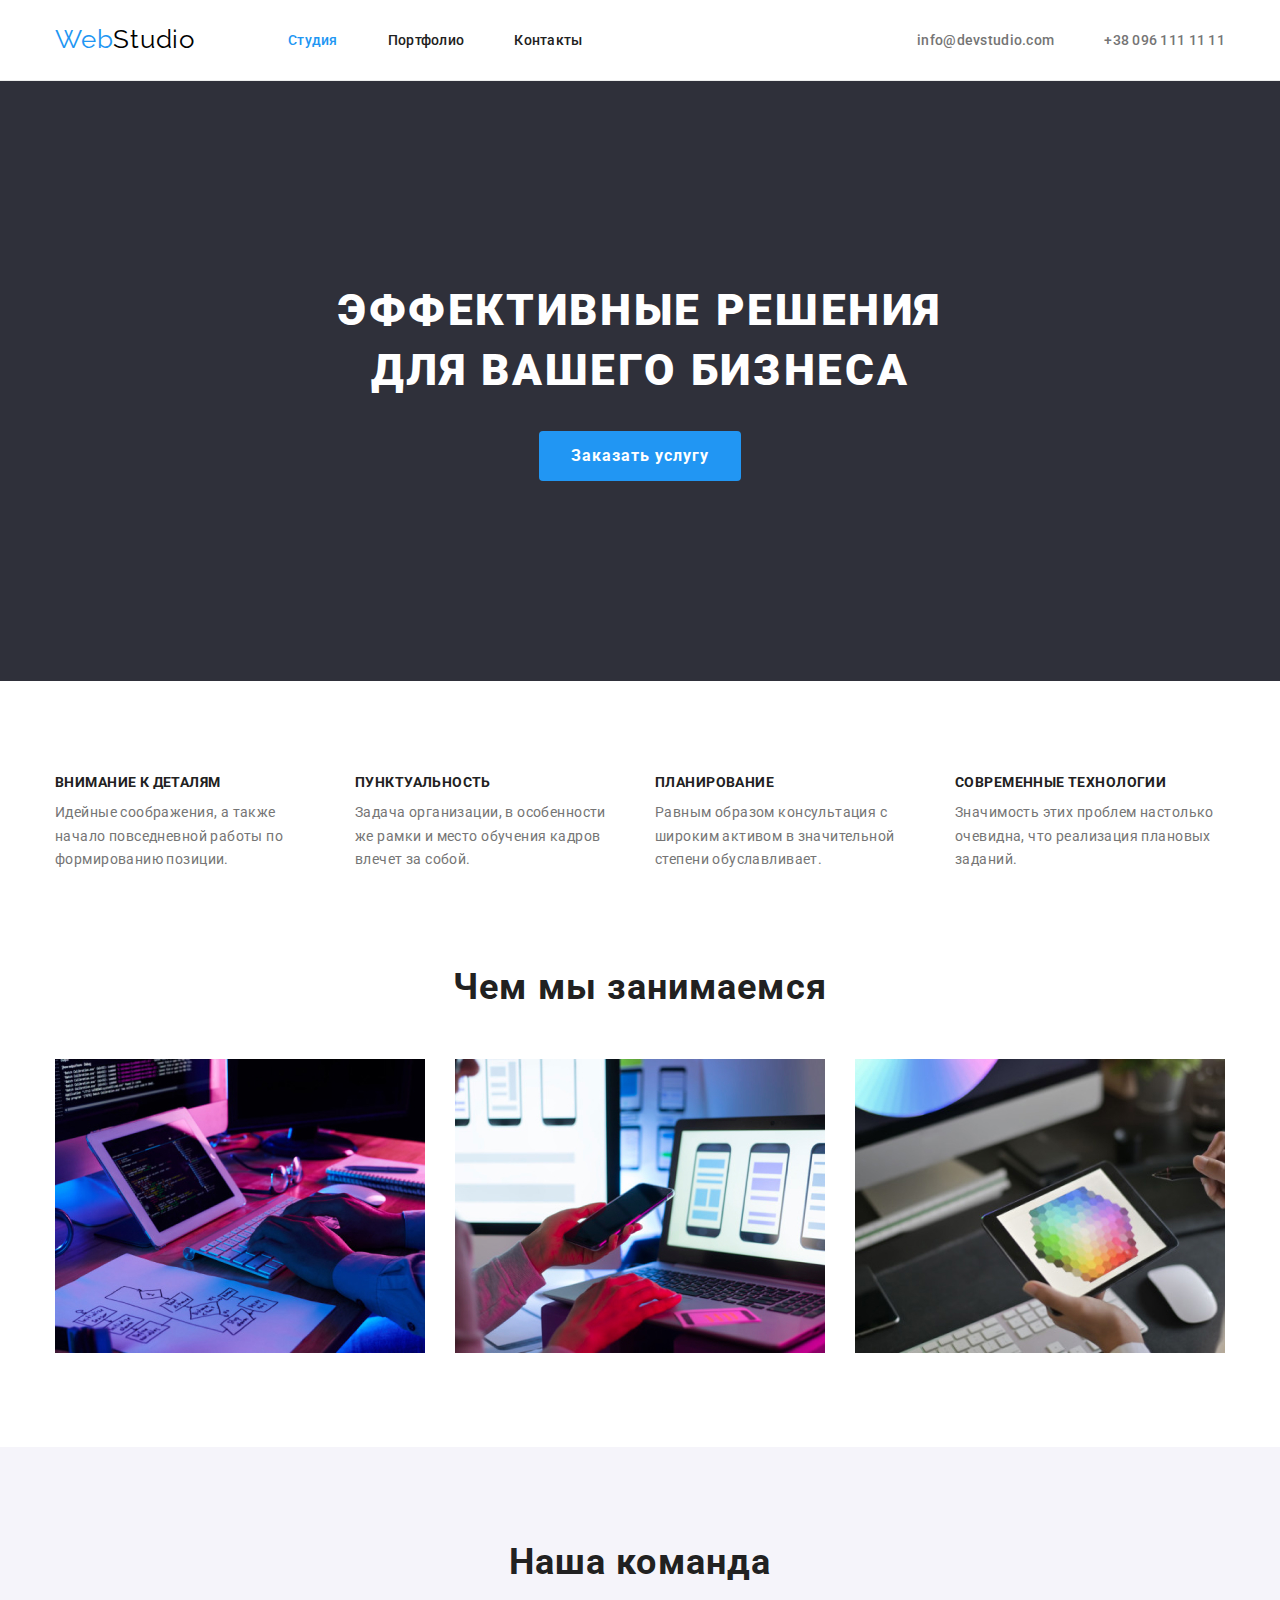
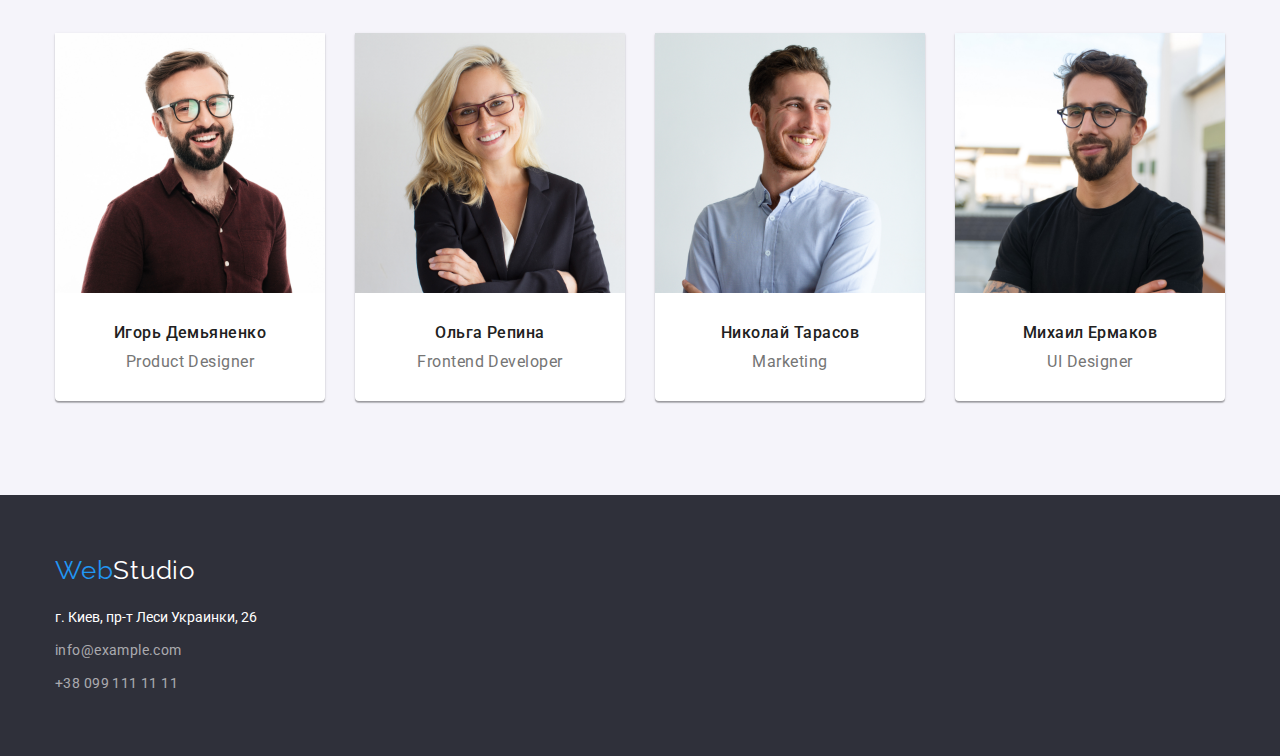
<file: index.html>
<!DOCTYPE html>
<html lang="ru">
  <head>
    <meta charset="UTF-8" />
    <meta name="viewport" content="width=device-width, initial-scale=1.0" />
    <title>goit-markup-hw-02</title>
    <link rel="preconnect" href="https://fonts.gstatic.com" />
    <link
      href="https://fonts.googleapis.com/css2?family=Raleway:wght@700&family=Roboto:wght@400;500;700;900&display=swap"
      rel="stylesheet"
    />
    <link rel="stylesheet" href="./css/modern-normalize.css" />
    <link rel="stylesheet" href="./css/common.css" />
    <link rel="stylesheet" href="./css/main.css" />
  </head>
  <body>
    <!-- Header -->
    <header class="main-header">
      <div class="container header-navigation">
        <nav class="main-navigation">
          <a href="./index.html" class="logo"
            ><span class="logo-web">Web</span>Studio</a
          >
          <ul class="main-navigation-list">
            <li class="navigation-item">
              <a href="./index.html" class="navigation-link current-link"
                >Студия</a
              >
            </li>
            <li class="navigation-item">
              <a href="portfolio.html" class="navigation-link">Портфолио</a>
            </li>
            <li class="navigation-item">
              <a href="" class="navigation-link">Контакты</a>
            </li>
          </ul>
        </nav>
        <address class="header-address">
          <ul class="header-address-list">
            <li class="address-list-item">
              <a href="mailto:info@devstudio.com" class="contacts-header"
                >info@devstudio.com</a
              >
            </li>
            <li class="address-list-item">
              <a href="tel:+380961111111" class="contacts-header"
                >+38 096 111 11 11</a
              >
            </li>
          </ul>
        </address>
      </div>
    </header>

    <main>
      <!-- Герой -->
      <section class="hero">
        <div class="container">
          <h1 class="hero-title">Эффективные решения для вашего бизнеса</h1>
          <button type="button" class="color-button hero-button">
            Заказать услугу
          </button>
        </div>
      </section>

      <!-- Наши преимущества -->
      <section class="advantages-section">
        <div class="container">
          <h2 class="visually-hidden">Наши преимущества</h2>
          <ul class="advantages-list">
            <li class="advantages-item">
              <h3 class="advantage-title">Внимание к деталям</h3>
              <p class="advantage-text">
                Идейные соображения, а также начало повседневной работы по
                формированию позиции.
              </p>
            </li>

            <li class="advantages-item">
              <h3 class="advantage-title">Пунктуальность</h3>
              <p class="advantage-text">
                Задача организации, в особенности же рамки и место обучения
                кадров влечет за собой.
              </p>
            </li>

            <li class="advantages-item">
              <h3 class="advantage-title">Планирование</h3>
              <p class="advantage-text">
                Равным образом консультация с широким активом в значительной
                степени обуславливает.
              </p>
            </li>

            <li class="advantages-item">
              <h3 class="advantage-title">Современные технологии</h3>
              <p class="advantage-text">
                Значимость этих проблем настолько очевидна, что реализация
                плановых заданий.
              </p>
            </li>
          </ul>
        </div>
      </section>

      <!-- Чем мы занимаемся  -->
      <section class="projects-section">
        <div class="container">
          <h2 class="section-title">Чем мы занимаемся</h2>
          <ul class="work-list">
            <li class="work-list-item">
              <a href=""
                ><img
                  src="./images/img1.jpg"
                  alt="человек печатает на клавиатуре"
                  width="370"
                  height="294"
              /></a>
            </li>

            <li class="work-list-item">
              <a href=""
                ><img
                  src="./images/img2.jpg"
                  alt="человек держит телефон"
                  width="370"
                  height="294"
              /></a>
            </li>

            <li class="work-list-item">
              <a href=""
                ><img
                  src="./images/img3.jpg"
                  alt="человек держит планшет"
                  width="370"
                  height="294"
              /></a>
            </li>
          </ul>
        </div>
      </section>

      <!-- Наша команда -->
      <section class="team-section">
        <div class="container">
          <h2 class="section-title">Наша команда</h2>
          <ul class="team-list">
            <li class="team-list-card">
              <img
                src="./images/igor.jpg"
                alt="Фото Игоря Демьяненко"
                width="270"
                height="260"
              />
              <div class="person-description">
                <h3 class="card-title">Игорь Демьяненко</h3>
                <p class="position">Product Designer</p>
              </div>
            </li>

            <li class="team-list-card">
              <img
                src="./images/olga.jpg"
                alt="Фото Ольги Репиной"
                width="270"
                height="260"
              />
              <div class="person-description">
                <h3 class="card-title">Ольга Репина</h3>
                <p class="position">Frontend Developer</p>
              </div>
            </li>

            <li class="team-list-card">
              <img
                src="./images/nikolai.jpg"
                alt="Фото Николая Тарасова"
                width="270"
                height="260"
              />
              <div class="person-description">
                <h3 class="card-title">Николай Тарасов</h3>
                <p class="position">Marketing</p>
              </div>
            </li>

            <li class="team-list-card">
              <img
                src="./images/mihail.jpg"
                alt="Фото Михаила Ермакова"
                width="270"
                height="260"
              />
              <div class="person-description">
                <h3 class="card-title">Михаил Ермаков</h3>
                <p class="position">UI Designer</p>
              </div>
            </li>
          </ul>
        </div>
      </section>
    </main>

    <!-- Footer -->
    <footer class="main-footer">
      <div class="container">
        <a href="./index.html" class="logo"
          ><span class="logo-web">Web</span
          ><span class="logo-studio">Studio</span></a
        >
        <address>
          <p class="office-address">г. Киев, пр-т Леси Украинки, 26</p>
          <ul class="footer-contacts-list">
            <li class="contacts-list-item">
              <a href="mailto:info@example.com" class="contacts-footer"
                >info@example.com</a
              >
            </li>

            <li class="contacts-list-item">
              <a href="tel:+380991111111" class="contacts-footer"
                >+38 099 111 11 11</a
              >
            </li>
          </ul>
        </address>
      </div>
    </footer>
  </body>
</html>
</file>
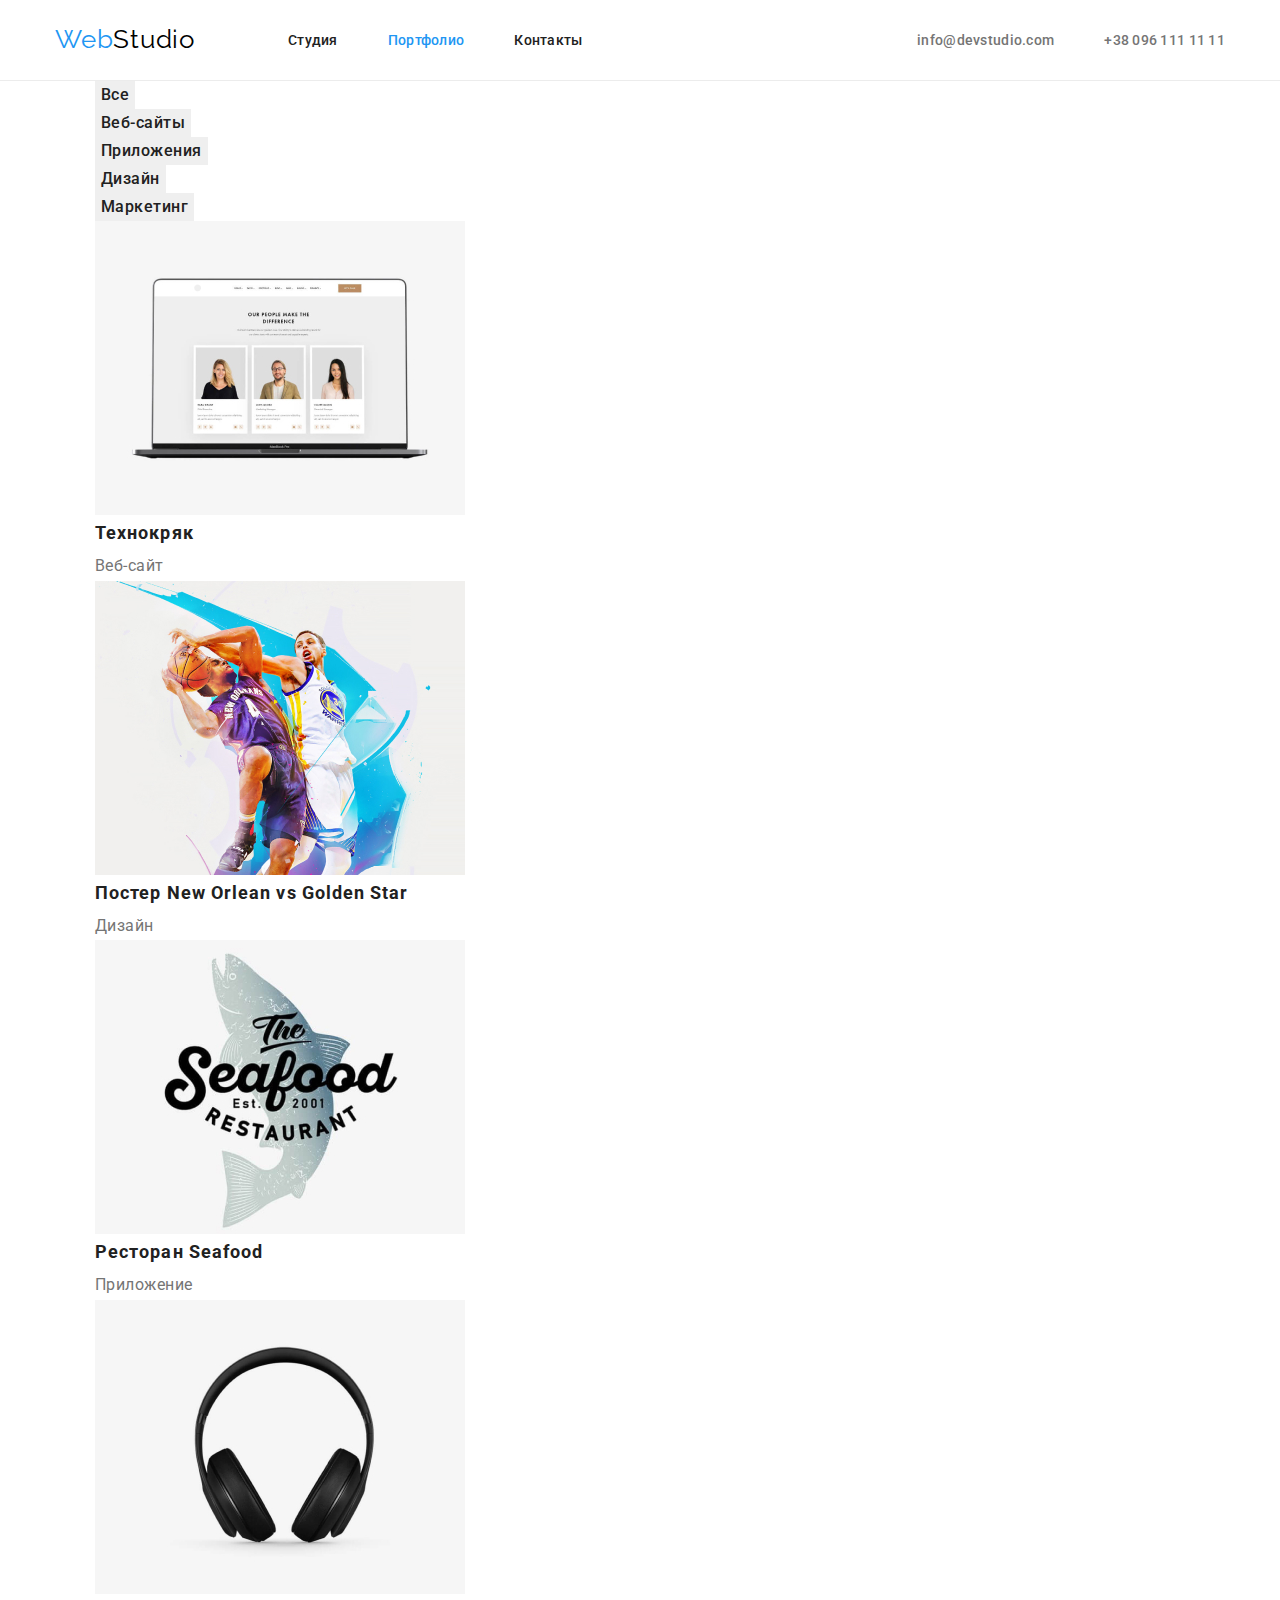
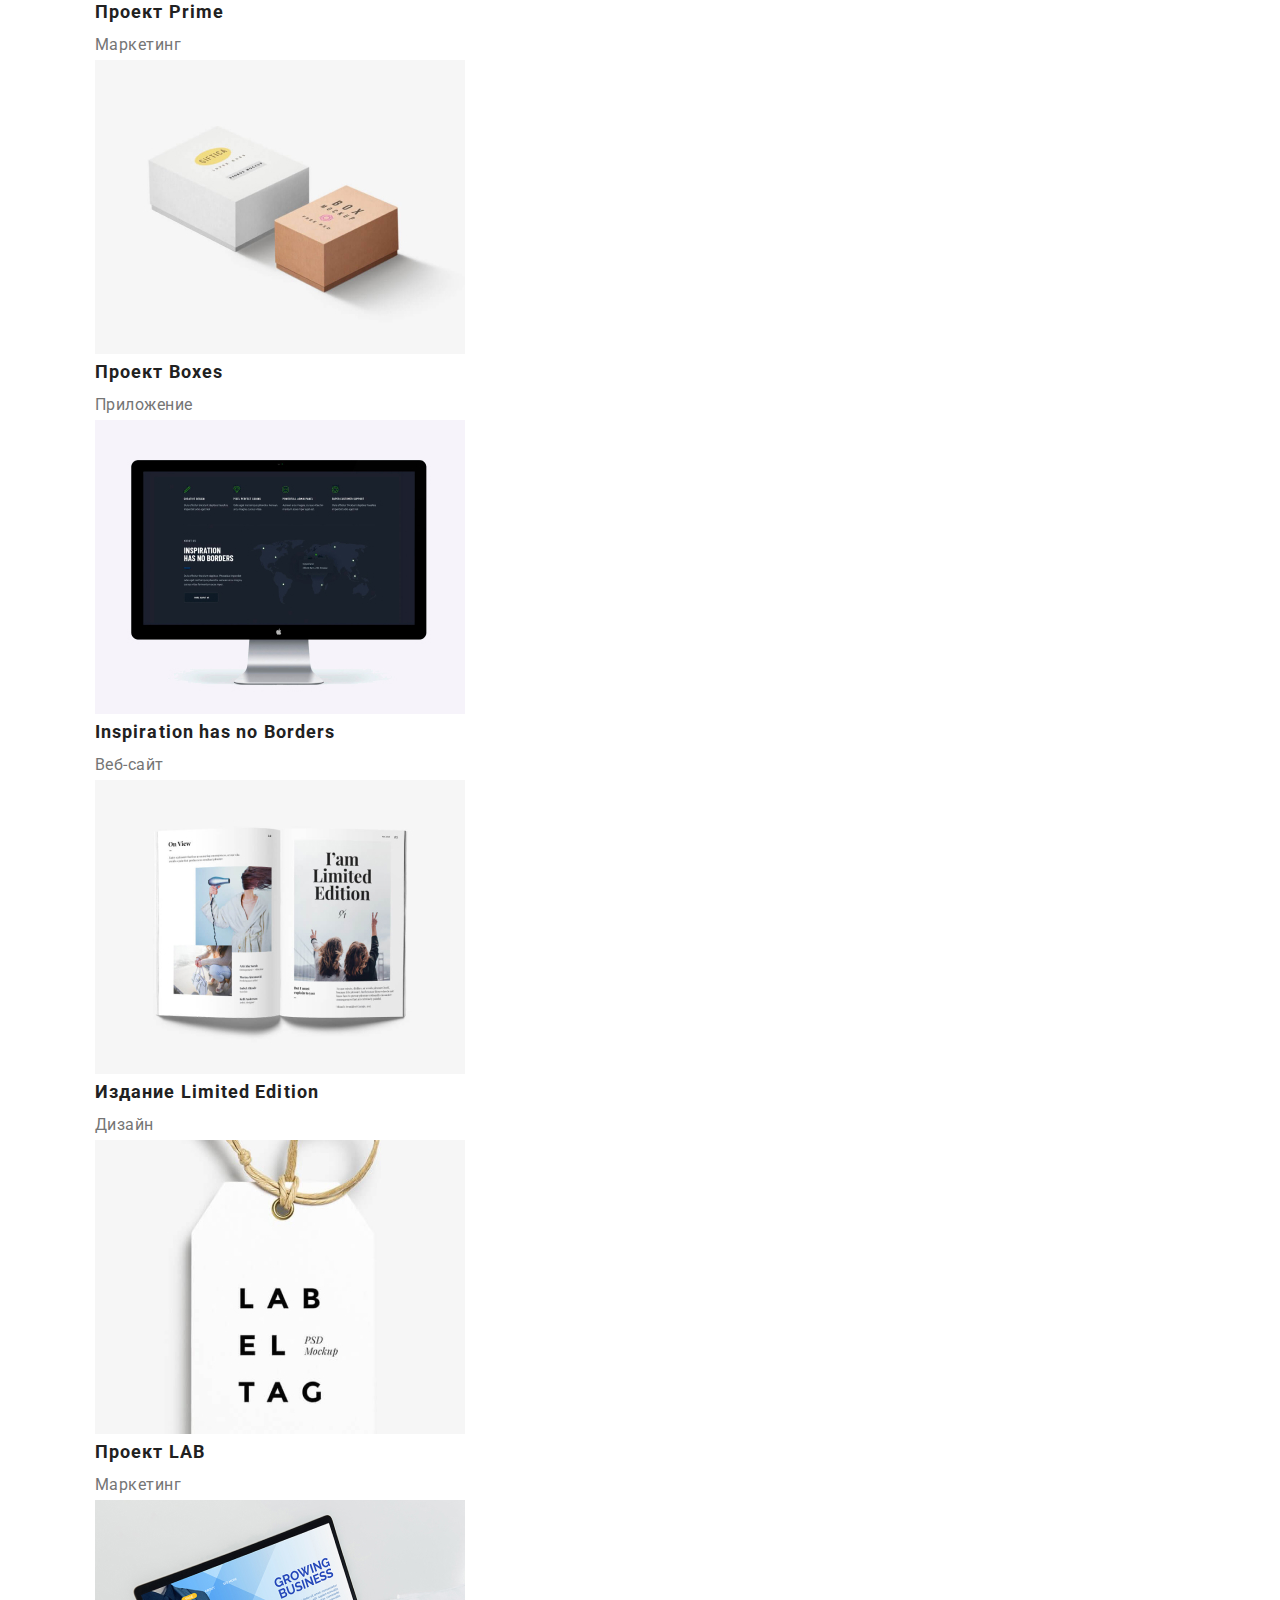
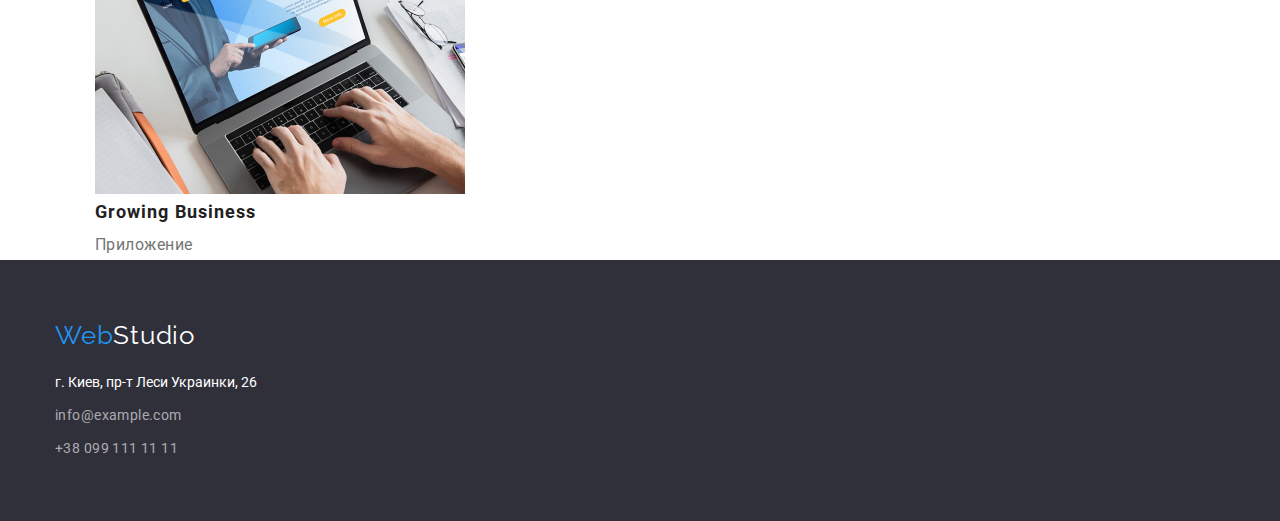
<file: portfolio.html>
<!DOCTYPE html>
<html lang="ru">
  <head>
    <meta charset="UTF-8" />
    <meta name="viewport" content="width=device-width, initial-scale=1.0" />
    <title>Portfolio</title>
    <link rel="preconnect" href="https://fonts.gstatic.com" />
    <link
      href="https://fonts.googleapis.com/css2?family=Raleway:wght@700&family=Roboto:wght@400;500;700;900&display=swap"
      rel="stylesheet"
    />
    <link rel="stylesheet" href="./css/modern-normalize.css" />
    <link rel="stylesheet" href="./css/common.css" />
    <link rel="stylesheet" href="./css/portfolio.css" />
  </head>
  <body>
    <!-- Header -->
    <header class="main-header">
      <div class="container header-navigation">
        <nav class="main-navigation">
          <a href="./index.html" class="logo"
            ><span class="logo-web">Web</span>Studio</a
          >
          <ul class="main-navigation-list">
            <li class="navigation-item">
              <a href="./index.html" class="navigation-link">Студия</a>
            </li>

            <li class="navigation-item">
              <a href="portfolio.html" class="navigation-link current-link"
                >Портфолио</a
              >
            </li>

            <li class="navigation-item">
              <a href="" class="navigation-link">Контакты</a>
            </li>
          </ul>
        </nav>
        <address class="header-address">
          <ul class="header-address-list">
            <li class="address-list-item">
              <a href="mailto:info@devstudio.com" class="contacts-header"
                >info@devstudio.com</a
              >
            </li>
            <li class="address-list-item">
              <a href="tel:+380961111111" class="contacts-header"
                >+38 096 111 11 11</a
              >
            </li>
          </ul>
        </address>
      </div>
    </header>

    <!-- Main -->
    <main>
      <!-- Наши работы -->
      <section class="portfolio-container">
        <div class="container">
          <h1 class="visually-hidden">Наши работы</h1>
          <ul class="filter-list">
            <li class="filter-item">
              <button type="button" class="filter-button">Все</button>
            </li>

            <li class="filter-item">
              <button type="button" class="filter-button">Веб-сайты</button>
            </li>

            <li class="filter-item">
              <button type="button" class="filter-button">Приложения</button>
            </li>

            <li class="filter-item">
              <button type="button" class="filter-button">Дизайн</button>
            </li>

            <li class="filter-item">
              <button type="button" class="filter-button">Маркетинг</button>
            </li>
          </ul>

          <ul class="portfolio-cards">
            <li class="card-item">
              <img src="./images/tehno.jpg" alt="Технокряк" width="370" />
              <div class="portfolio-card-description">
                <h2 class="card-title">Технокряк</h2>
                <p class="type-project">Веб-сайт</p>
              </div>
            </li>

            <li class="card-item">
              <img
                src="./images/new-orlean.jpg"
                alt="Постер New Orlean vs Golden Star"
                width="370"
              />
              <div class="portfolio-card-description">
                <h2 class="card-title">Постер New Orlean vs Golden Star</h2>
                <p class="type-project">Дизайн</p>
              </div>
            </li>

            <li class="card-item">
              <img
                src="./images/seafood.jpg"
                alt="Ресторан Seafood"
                width="370"
              />
              <div class="portfolio-card-description">
                <h2 class="card-title">Ресторан Seafood</h2>
                <p class="type-project">Приложение</p>
              </div>
            </li>

            <li class="card-item">
              <img src="./images/prime.jpg" alt="Проект Prime" width="370" />
              <div class="portfolio-card-description">
                <h2 class="card-title">Проект Prime</h2>
                <p class="type-project">Маркетинг</p>
              </div>
            </li>

            <li class="card-item">
              <img src="./images/boxes.jpg" alt="Проект Boxes" width="370" />
              <div class="portfolio-card-description">
                <h2 class="card-title">Проект Boxes</h2>
                <p class="type-project">Приложение</p>
              </div>
            </li>

            <li class="card-item">
              <img
                src="./images/inspiration.jpg"
                alt="Inspiration has no Borders"
                width="370"
              />
              <div class="portfolio-card-description">
                <h2 class="card-title">Inspiration has no Borders</h2>
                <p class="type-project">Веб-сайт</p>
              </div>
            </li>

            <li class="card-item">
              <img
                src="./images/limited-edition.jpg"
                alt="Издание Limited Edition"
                width="370"
              />
              <div class="portfolio-card-description">
                <h2 class="card-title">Издание Limited Edition</h2>
                <p class="type-project">Дизайн</p>
              </div>
            </li>

            <li class="card-item">
              <img src="./images/lab.jpg" alt="Проект LAB" width="370" />
              <div class="portfolio-card-description">
                <h2 class="card-title">Проект LAB</h2>
                <p class="type-project">Маркетинг</p>
              </div>
            </li>

            <li class="card-item">
              <img
                src="./images/growing-business.jpg"
                alt="Growing Business"
                width="370"
              />
              <div class="portfolio-card-description">
                <h2 class="card-title">Growing Business</h2>
                <p class="type-project">Приложение</p>
              </div>
            </li>
          </ul>
        </div>
      </section>
    </main>

    <!-- Footer -->
    <footer class="main-footer">
      <div class="container">
        <a href="./index.html" class="logo"
          ><span class="logo-web">Web</span
          ><span class="logo-studio">Studio</span></a
        >
        <address>
          <p class="office-address">г. Киев, пр-т Леси Украинки, 26</p>
          <ul class="footer-contacts-list">
            <li class="contacts-list-item">
              <a href="mailto:info@example.com" class="contacts-footer"
                >info@example.com</a
              >
            </li>

            <li class="contacts-list-item">
              <a href="tel:+380991111111" class="contacts-footer"
                >+38 099 111 11 11</a
              >
            </li>
          </ul>
        </address>
      </div>
    </footer>
  </body>
</html>
</file>
<file: css/common.css>
:root {
  /* Text color */
  --logo-basic: #000000;
  --logo-web: #2196f3;
  --main-text-color: #212121;
  --secondary-text-color: #757575;
  --hover-color: #2196f3;
  --logo-studio-footer: #ffffff;
  --office-address-color: #ffffff;
  --contacts-footer-color: rgba(255, 255, 255, 0.6);

  --hero-title-color: #ffffff;
  --hero-button-color: #ffffff;

  --filter-button-hover-color: #ffffff;

  /* Header border */
  --header-border-color: #ececec;

  /* Button */
  --background-portfolio-button: #f5f4fa;
  --background-button-hover: #2196f3;

  /* Hero block */
  --hero-color: #2f303a;

  /* Our team */
  --background-team: #f5f4fa;

  /* Card team*/
  --background-card-team: #ffffff;

  /* Portfolio card */
  --portfolio-card-border: #eeeeee;

  /* Footer block */
  --footer-color: #2f303a;

  /* Card set gap */
  --card-set-gap: 30px;
}

/* Common */
body {
  font-family: 'Roboto', sans-serif;
  color: var(--main-text-color);
}

li {
  list-style: none;
}

a {
  text-decoration: none;
}

address {
  font-style: normal;
}

img {
  display: block;
  max-width: 100%;
  height: auto;
}

h1,
h2,
h3,
h4,
h5,
h6,
ul,
p {
  margin: 0;
}

.container {
  width: 1200px;
  padding-left: 15px;
  padding-right: 15px;
  margin: 0 auto;

  /* outline: 1px solid black; */
  /* background-color: burlywood; */
}

/* Header */
.main-header {
  border-bottom: 1px solid var(--header-border-color);
}

/*  Logo */
.logo {
  margin-right: 93px;

  font-family: 'Raleway', sans-serif;
  font-size: 26px;
  line-height: 1.2;
  letter-spacing: 0.03em;
  color: var(--logo-basic);

  /* outline: 1px solid blueviolet; */
}

.logo-web {
  color: var(--logo-web);
}

/* Main navigation */
.header-navigation {
  display: flex;
  align-items: center; /* Сработало только на адрес */
}

.main-navigation {
  display: flex;
  align-items: center; /* Для лого */
}

.navigation-link {
  display: inline-block;
  padding-top: 32px;
  padding-bottom: 32px;

  font-weight: 500;
  font-size: 14px;
  line-height: 1.15;
  letter-spacing: 0.02em;

  color: var(--main-text-color);
}

.main-navigation-list {
  display: flex;
  margin: 0;
  padding-left: 0;
}

.navigation-item {
  margin-right: 50px;

  /* outline: 1px solid blueviolet; */
}

.navigation-item:last-child {
  margin-right: 0;
}

.header-address {
  margin-left: auto;

  /* outline: 1px solid blueviolet; */
}

.header-address-list {
  display: flex;
  padding-left: 0;
  margin: 0;
}

.address-list-item {
  margin-right: 50px;

  /* outline: 1px solid blueviolet; */
}

.address-list-item:last-child {
  margin-right: 0;
}

.navigation-link:hover,
.navigation-link:focus {
  color: var(--hover-color);
}

.current-link {
  color: var(--hover-color);
}

/* Contacts header */
.contacts-header {
  font-weight: 500;
  font-size: 14px;
  line-height: 1.15;
  letter-spacing: 0.02em;

  color: var(--secondary-text-color);
}

.contacts-header:hover,
.contacts-header:focus {
  color: var(--hover-color);
}

/* Main */
.color-button {
  font-weight: 700;
  font-size: 16px;
  line-height: 1.87;
  letter-spacing: 0.06em;
  display: inline-block;
  border: none;

  background-color: var(--background-button-hover);
  color: var(--hero-button-color);
}

.visually-hidden {
  position: absolute;
  width: 1px;
  height: 1px;
  margin: -1px;
  padding: 0;
  overflow: hidden;
  border: 0;
  clip: rect(0 0 0 0);
}

.section-title {
  margin-bottom: 50px;

  font-weight: 700;
  font-size: 36px;
  line-height: 1.17;
  text-align: center;
  letter-spacing: 0.03em;
}

/* Footer */
.main-footer {
  background-color: var(--footer-color);
  padding-top: 60px;
  padding-bottom: 60px;
}

.main-footer .logo {
  display: inline-block;
  margin-right: 0;
  margin-bottom: 20px;
}

.logo-studio {
  color: var(--logo-studio-footer);
}

.office-address {
  margin-bottom: 9px;

  font-weight: 400;
  font-size: 14px;
  line-height: 1.71;

  color: var(--office-address-color);
}

.footer-contacts-list {
  padding-left: 0;
}

.contacts-list-item {
  margin-bottom: 9px;
}

.contacts-list-item:last-child {
  margin-bottom: 0;
}

.contacts-footer {
  font-weight: 400;
  font-size: 14px;
  line-height: 1.71;
  letter-spacing: 0.03em;

  color: var(--contacts-footer-color);
}
</file>
<file: css/main.css>
/* Герой */
.hero {
  background-color: var(--hero-color);
  padding-top: 200px;
  padding-bottom: 200px;
  text-align: center;
}

.hero-title {
  margin-top: 0;
  margin-bottom: 30px;
  margin-left: auto;
  margin-right: auto;
  width: 696px;

  font-weight: 900;
  font-size: 44px;
  line-height: 1.36;
  letter-spacing: 0.06em;
  text-transform: uppercase;

  color: var(--hero-title-color);
}

.hero-button {
  padding: 10px 32px;
  border-radius: 4px;
}

/* Наши преимущества */
.advantages-section {
  padding-bottom: 94px;
  padding-top: 94px;
}

.advantages-list {
  display: flex;
  padding-left: 0;

  /* outline: 1px solid blueviolet; */
}

.advantages-item {
  flex-basis: calc(100% / 4);
  margin-right: 30px;

  /* outline: 1px solid blueviolet; */
}

.advantages-item:last-child {
  margin-right: 0;

  /* outline: 1px solid blueviolet; */
}

.advantage-title {
  margin-bottom: 10px;

  font-weight: 700;
  font-size: 14px;
  line-height: 1.14;
  letter-spacing: 0.03em;
  text-transform: uppercase;
}

.advantage-text {
  font-weight: 400;
  font-size: 14px;
  line-height: 1.71;
  letter-spacing: 0.03em;

  color: var(--secondary-text-color);
}

/* Чем мы занимаемся */
.projects-section {
  padding-bottom: 94px;
}

.work-list {
  display: flex;
  padding-left: 0;
}

.work-list-item {
  flex-basis: calc(100% / 3);
  margin-right: 30px;
}

.work-list-item:last-child {
  margin-right: 0;
}

/* Наша команда */
.team-section {
  background-color: var(--background-team);
  padding-top: 94px;
  padding-bottom: 94px;
}

.team-list {
  display: flex;
  padding-left: 0;
}

.team-list-card {
  flex-basis: calc(100% / 4);
  margin-right: 30px;
  border-bottom-left-radius: 4px;
  border-bottom-right-radius: 4px;
  box-shadow: 0px 1px 3px rgba(0, 0, 0, 0.12), 0px 1px 1px rgba(0, 0, 0, 0.14),
    0px 2px 1px rgba(0, 0, 0, 0.2);

  background-color: var(--background-card-team);
}

.team-list-card:last-child {
  margin-right: 0;
}

.person-description {
  padding-top: 30px;
  padding-bottom: 30px;
}

.card-title {
  margin-bottom: 10px;

  font-weight: 500;
  font-size: 16px;
  line-height: 1.19;
  text-align: center;
  letter-spacing: 0.03em;
}

.position {
  font-weight: 400;
  font-size: 16px;
  line-height: 1.19;
  text-align: center;
  letter-spacing: 0.03em;

  color: var(--secondary-text-color);
}
</file>
<file: css/portfolio.css>
/* Фильтр */
.filter-button {
  font-weight: 500;
  font-size: 16px;
  line-height: 1.62;
  letter-spacing: 0.03em;
  border: none;

  color: var(--main-text-color);
}

.filter-button:hover,
.filter-button:focus,
.filter-button:visited {
  background-color: var(--background-button);
  color: var(--filter-button-hover-color);
}

/* Наши работы */

.card-title {
  font-weight: 700;
  font-size: 18px;
  line-height: 2;
  letter-spacing: 0.06em;
}

.type-project {
  font-weight: 400;
  font-size: 16px;
  line-height: 1.87;
  letter-spacing: 0.03em;

  color: var(--secondary-text-color);
}
</file>
